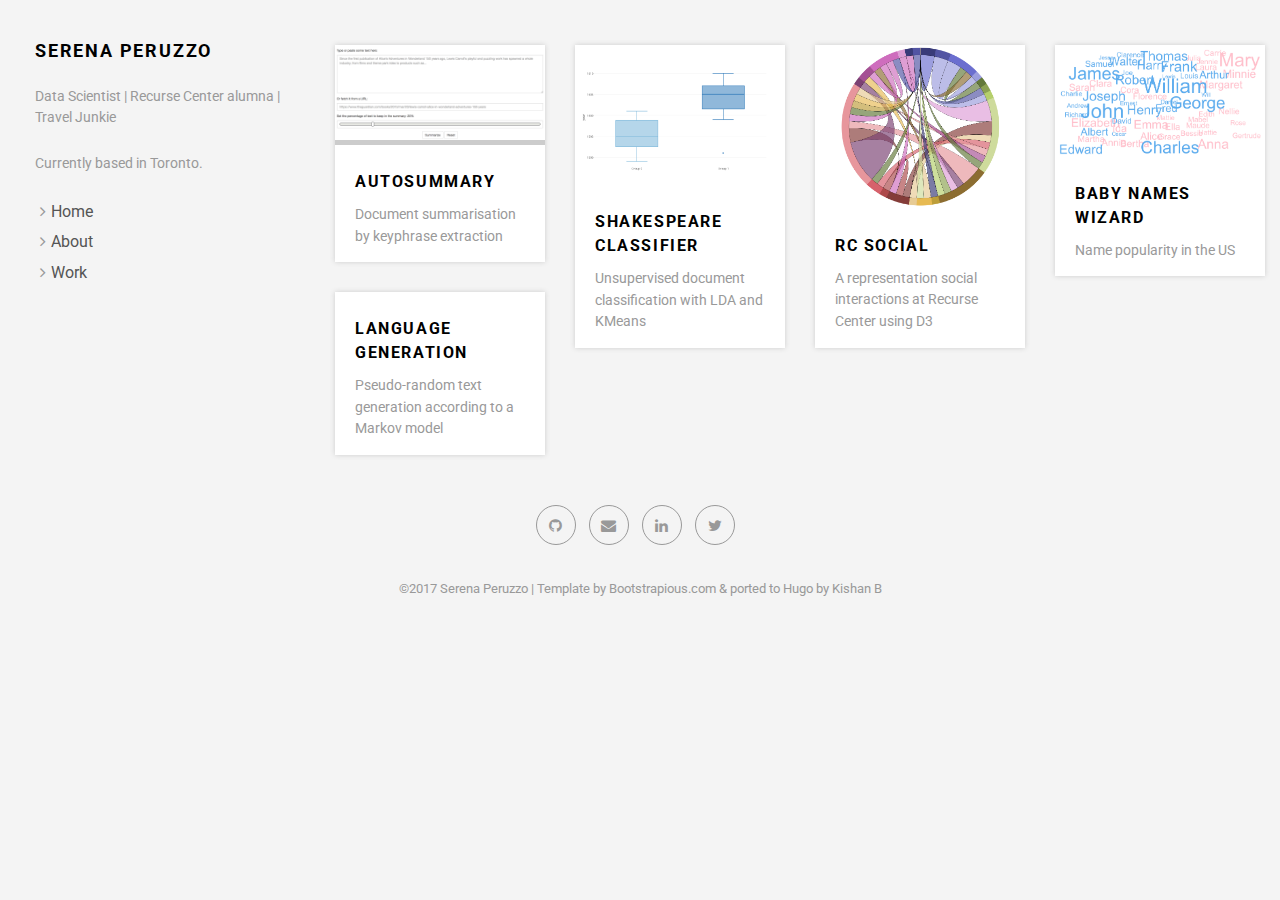
<file: index.html>
<!DOCTYPE html>
<html lang="en-us">
<head>
	<meta name="generator" content="Hugo 0.54.0" /><meta charset="utf-8">
<meta http-equiv="X-UA-Compatible" content="IE=edge">
<title>Serena Peruzzo</title>
<meta name="description" content="---">
<meta name="viewport" content="width=device-width, initial-scale=1">
<meta name="robots" content="all,follow">
<meta name="googlebot" content="index,follow,snippet,archive">
<link rel="stylesheet" href="https://sereprz.github.io/personal-website/css/bootstrap.min.css">
<link rel="stylesheet" href="//fonts.googleapis.com/css?family=Roboto:400,300,700,400italic">
<link rel="stylesheet" href="https://sereprz.github.io/personal-website/css/font-awesome.min.css">
<link rel="stylesheet" href="https://sereprz.github.io/personal-website/css/owl.carousel.css">
<link rel="stylesheet" href="https://sereprz.github.io/personal-website/css/owl.theme.css">


  <link href="https://sereprz.github.io/personal-website/css/style.blue.css" rel="stylesheet" id="theme-stylesheet">


<link href="https://sereprz.github.io/personal-website/css/custom.css" rel="stylesheet">
<link rel="shortcut icon" href="https://sereprz.github.io/personal-website/static/img/favicon.png">

  <link href="https://sereprz.github.io/personal-website/index.xml" rel="alternate" type="application/rss+xml" title="Serena Peruzzo" />
  <link href="https://sereprz.github.io/personal-website/index.xml" rel="feed" type="application/rss+xml" title="Serena Peruzzo" />


</head>
<body>
  <div id="all">
      <div class="container-fluid">
          <div class="row row-offcanvas row-offcanvas-left">
              <div id="sidebar" class="col-xs-6 col-sm-4 col-md-3 sidebar-offcanvas">
  <div class="sidebar-content">
    <h1 class="sidebar-heading"><a href="/">Serena Peruzzo</a></h1>
    
      <p class="sidebar-p">Data Scientist | Recurse Center alumna | Travel Junkie</p>
    
      <p class="sidebar-p">Currently based in Toronto.</p>
    
    <ul class="sidebar-menu">
      
      
        <li><a href="https://sereprz.github.io/personal-website/">Home</a></li>
      
        <li><a href="https://sereprz.github.io/personal-website/about/">About</a></li>
      
        <li><a href="https://sereprz.github.io/personal-website/work/">Work</a></li>
      
    </ul>
  </div>
</div>

              
  <div class="col-xs-12 col-sm-8 col-md-9 content-column">
    <div class="small-navbar visible-xs">
  <button type="button" data-toggle="offcanvas" class="btn btn-ghost pull-left"> <i class="fa fa-align-left"> </i>Menu</button>
  <h1 class="small-navbar-heading"><a href="/">Serena Peruzzo</a></h1>
</div>

    <div class="grid">
        <div class="row">
          
              <div class="col-xs-12 col-sm-6 col-md-4 col-lg-3 masonry-item">
                  <div class="box-masonry">
                      
                        
                        <a href="https://sereprz.github.io/personal-website/portfolio/autosummary/" title="" class="box-masonry-image with-hover-overlay with-hover-icon">
                        
                            <img src="img/autosummary.png" alt="" class="img-responsive">
                        </a>
                      
                      
                      <div class="box-masonry-text">
                      
                          <h4><a href="https://sereprz.github.io/personal-website/portfolio/autosummary/">autosummary</a></h4>
                          <div class="box-masonry-desription">
                              <p>Document summarisation by keyphrase extraction</p>
                          </div>
                      </div>
                  </div>
              </div>
          
              <div class="col-xs-12 col-sm-6 col-md-4 col-lg-3 masonry-item">
                  <div class="box-masonry">
                      
                        
                        <a href="https://sereprz.github.io/personal-website/portfolio/shakespeare/" title="" class="box-masonry-image with-hover-overlay with-hover-icon">
                        
                            <img src="img/shakespeare.png" alt="" class="img-responsive">
                        </a>
                      
                      
                      <div class="box-masonry-text">
                      
                          <h4><a href="https://sereprz.github.io/personal-website/portfolio/shakespeare/">Shakespeare classifier</a></h4>
                          <div class="box-masonry-desription">
                              <p>Unsupervised document classification with LDA and KMeans</p>
                          </div>
                      </div>
                  </div>
              </div>
          
              <div class="col-xs-12 col-sm-6 col-md-4 col-lg-3 masonry-item">
                  <div class="box-masonry">
                      
                        
                        <a href="https://sereprz.github.io/personal-website/portfolio/rcsocial/" title="" class="box-masonry-image with-hover-overlay with-hover-icon">
                        
                            <img src="img/rcsocial.png" alt="" class="img-responsive">
                        </a>
                      
                      
                      <div class="box-masonry-text">
                      
                          <h4><a href="https://sereprz.github.io/personal-website/portfolio/rcsocial/">RC social</a></h4>
                          <div class="box-masonry-desription">
                              <p>A representation social interactions at Recurse Center using D3</p>
                          </div>
                      </div>
                  </div>
              </div>
          
              <div class="col-xs-12 col-sm-6 col-md-4 col-lg-3 masonry-item">
                  <div class="box-masonry">
                      
                        
                        <a href="https://sereprz.github.io/personal-website/portfolio/babynames/" title="" class="box-masonry-image with-hover-overlay with-hover-icon">
                        
                            <img src="img/babynames.png" alt="" class="img-responsive">
                        </a>
                      
                      
                      <div class="box-masonry-text">
                      
                          <h4><a href="https://sereprz.github.io/personal-website/portfolio/babynames/">Baby names wizard</a></h4>
                          <div class="box-masonry-desription">
                              <p>Name popularity in the US</p>
                          </div>
                      </div>
                  </div>
              </div>
          
              <div class="col-xs-12 col-sm-6 col-md-4 col-lg-3 masonry-item">
                  <div class="box-masonry">
                      
                      
                      <div class="box-masonry-text">
                      
                          <h4><a href="https://sereprz.github.io/personal-website/portfolio/markovchain/">Language generation</a></h4>
                          <div class="box-masonry-desription">
                              <p>Pseudo-random text generation according to a Markov model</p>
                          </div>
                      </div>
                  </div>
              </div>
          
        </div>
    </div>
</div>


          </div>
      </div>
  </div>
  <script src="https://sereprz.github.io/personal-website/js/jquery.min.js"></script>
<script src="https://sereprz.github.io/personal-website/js/bootstrap.min.js"></script>
<script src="https://sereprz.github.io/personal-website/js/jquery.cookie.js"> </script>
<script src="https://sereprz.github.io/personal-website/js/ekko-lightbox.js"></script>
<script src="https://sereprz.github.io/personal-website/js/jquery.scrollTo.min.js"></script>
<script src="https://sereprz.github.io/personal-website/js/masonry.pkgd.min.js"></script>
<script src="https://sereprz.github.io/personal-website/js/imagesloaded.pkgd.min.js"></script>
<script src="https://sereprz.github.io/personal-website/js/owl.carousel.min.js"></script>
<script src="https://sereprz.github.io/personal-website/js/front.js"></script>

  <div class="copyright text-center">
    <p class="social">
  
  <a href="https://github.com/sereprz" data-animate-hover="pulse">
    <i class="fa fa-github"></i>
  </a>
  
  
  <a href="mailto:serena.peruzzo@gmail.com" data-animate-hover="pulse" class="email">
    <i class="fa fa-envelope"></i>
  </a>
  
  
  <a href="https://www.linkedin.com/in/speruzzo/" data-animate-hover="pulse">
    <i class="fa fa-linkedin"></i>
  </a>
  
  
  <a href="https://twitter.com/sereprz" data-animate-hover="pulse" class="external twitter">
    <i class="fa fa-twitter"></i>
  </a>
  
</p>

    <p class="credit">
        
          &copy;2017 Serena Peruzzo
        
        | Template by <a href="https://bootstrapious.com/free-templates" class="external">Bootstrapious.com</a>

&amp; ported to Hugo by <a href="https://github.com/kishaningithub">Kishan B</a>

    </p>
</div>
<script type="text/javascript" src="https://cdn.mathjax.org/mathjax/latest/MathJax.js?config=TeX-AMS-MML_HTMLorMML"></script>

</body>
</html>
</file>
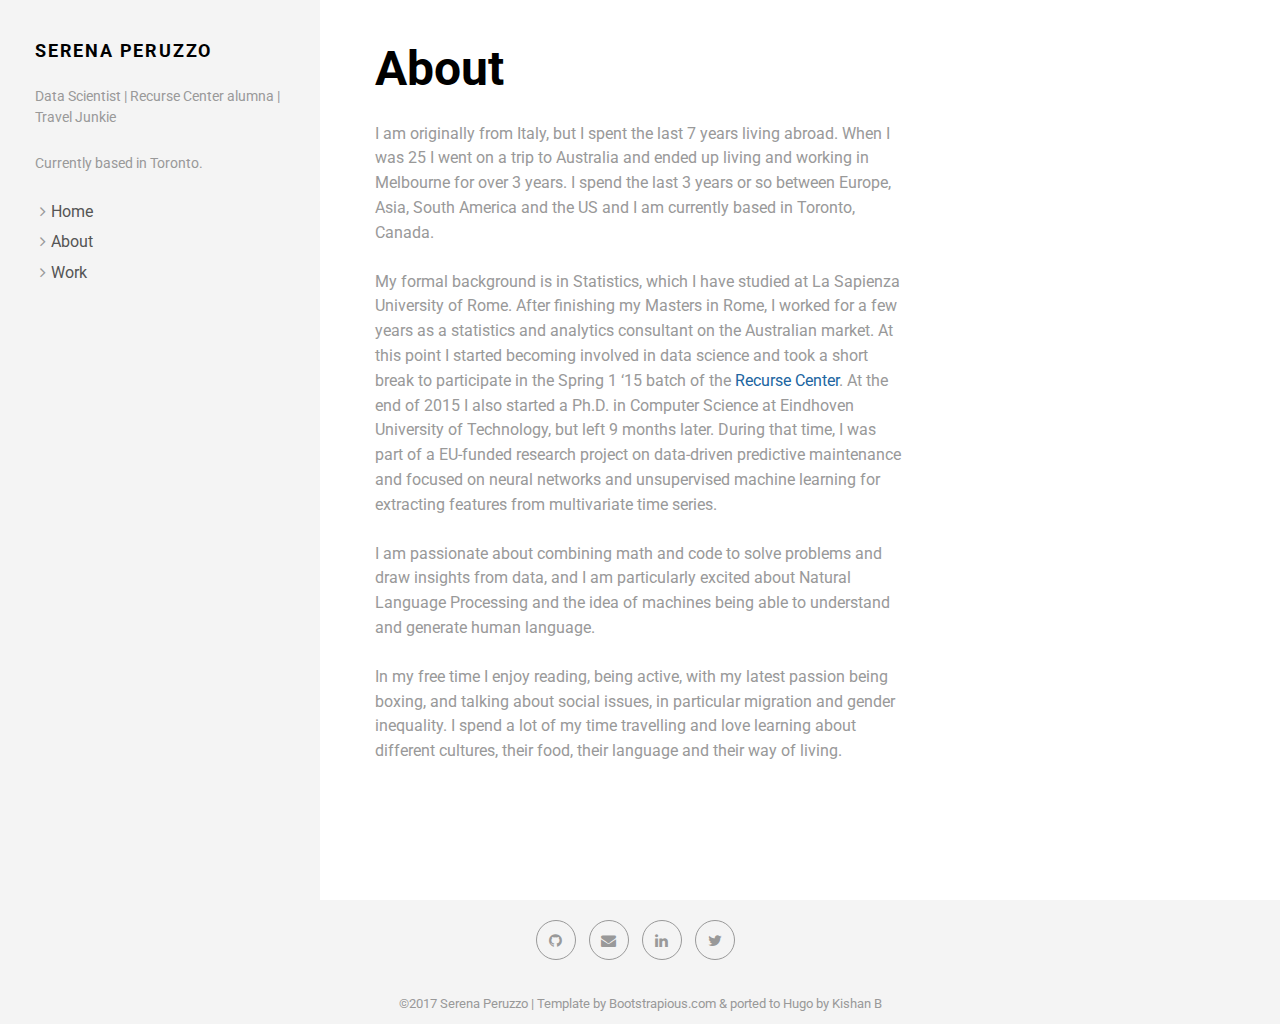
<file: about/index.html>
<!DOCTYPE html>
<html lang="en-us">
<head><meta charset="utf-8">
<meta http-equiv="X-UA-Compatible" content="IE=edge">
<title>About</title>
<meta name="description" content="---">
<meta name="viewport" content="width=device-width, initial-scale=1">
<meta name="robots" content="all,follow">
<meta name="googlebot" content="index,follow,snippet,archive">
<link rel="stylesheet" href="https://sereprz.github.io/personal-website/css/bootstrap.min.css">
<link rel="stylesheet" href="//fonts.googleapis.com/css?family=Roboto:400,300,700,400italic">
<link rel="stylesheet" href="https://sereprz.github.io/personal-website/css/font-awesome.min.css">
<link rel="stylesheet" href="https://sereprz.github.io/personal-website/css/owl.carousel.css">
<link rel="stylesheet" href="https://sereprz.github.io/personal-website/css/owl.theme.css">


  <link href="https://sereprz.github.io/personal-website/css/style.blue.css" rel="stylesheet" id="theme-stylesheet">


<link href="https://sereprz.github.io/personal-website/css/custom.css" rel="stylesheet">
<link rel="shortcut icon" href="https://sereprz.github.io/personal-website/static/img/favicon.png">

  <link href="https://sereprz.github.io/personal-website/about/index.xml" rel="alternate" type="application/rss+xml" title="Serena Peruzzo" />
  <link href="https://sereprz.github.io/personal-website/about/index.xml" rel="feed" type="application/rss+xml" title="Serena Peruzzo" />


</head>
<body>
  <div id="all">
      <div class="container-fluid">
          <div class="row row-offcanvas row-offcanvas-left">
              <div id="sidebar" class="col-xs-6 col-sm-4 col-md-3 sidebar-offcanvas">
  <div class="sidebar-content">
    <h1 class="sidebar-heading"><a href="/">Serena Peruzzo</a></h1>
    
      <p class="sidebar-p">Data Scientist | Recurse Center alumna | Travel Junkie</p>
    
      <p class="sidebar-p">Currently based in Toronto.</p>
    
    <ul class="sidebar-menu">
      
      
        <li><a href="https://sereprz.github.io/personal-website/">Home</a></li>
      
        <li><a href="https://sereprz.github.io/personal-website/about/">About</a></li>
      
        <li><a href="https://sereprz.github.io/personal-website/work/">Work</a></li>
      
    </ul>
  </div>
</div>

              
<div class="col-xs-12 col-sm-8 col-md-9 content-column white-background">
  <div class="small-navbar visible-xs">
  <button type="button" data-toggle="offcanvas" class="btn btn-ghost pull-left"> <i class="fa fa-align-left"> </i>Menu</button>
  <h1 class="small-navbar-heading"><a href="/">Serena Peruzzo</a></h1>
</div>

  <div class="row">
    <div class="col-lg-8">
      <div class="content-column-content">
         <h1>About</h1>
         <p>I am originally from Italy, but I spent the last 7 years living abroad. When I was 25 I went on a trip to Australia and ended up living and working in Melbourne for over 3 years. I spend the last 3 years or so between Europe, Asia, South America and the US and I am currently based in Toronto, Canada.</p>

<p>My formal background is in Statistics, which I have studied at La Sapienza University of Rome. After finishing my Masters in Rome, I worked for a few years as a statistics and analytics consultant on the Australian market. At this point I started becoming involved in data science and took a short break to participate in the Spring 1 &lsquo;15 batch of the <a href="https://www.recurse.com/">Recurse Center</a>. At the end of 2015 I also started a Ph.D. in Computer Science at Eindhoven University of Technology, but left 9 months later. During that time, I was part of a EU-funded research project on data-driven predictive maintenance and focused on neural networks and unsupervised machine learning for extracting features from multivariate time series.</p>

<p>I am passionate about combining math and code to solve problems and draw insights from data, and I am particularly excited about Natural Language Processing and the idea of machines being able to understand and generate human language.</p>

<p>In my free time I enjoy reading, being active, with my latest passion being boxing, and talking about social issues, in particular migration and gender inequality. I spend a lot of my time travelling and love learning about different cultures, their food, their language and their way of living.</p>

      </div>
    </div>
  </div>
</div>

          </div>
      </div>
  </div>
  <script src="https://sereprz.github.io/personal-website/js/jquery.min.js"></script>
<script src="https://sereprz.github.io/personal-website/js/bootstrap.min.js"></script>
<script src="https://sereprz.github.io/personal-website/js/jquery.cookie.js"> </script>
<script src="https://sereprz.github.io/personal-website/js/ekko-lightbox.js"></script>
<script src="https://sereprz.github.io/personal-website/js/jquery.scrollTo.min.js"></script>
<script src="https://sereprz.github.io/personal-website/js/masonry.pkgd.min.js"></script>
<script src="https://sereprz.github.io/personal-website/js/imagesloaded.pkgd.min.js"></script>
<script src="https://sereprz.github.io/personal-website/js/owl.carousel.min.js"></script>
<script src="https://sereprz.github.io/personal-website/js/front.js"></script>

  <div class="copyright text-center">
    <p class="social">
  
  <a href="https://github.com/sereprz" data-animate-hover="pulse">
    <i class="fa fa-github"></i>
  </a>
  
  
  <a href="mailto:serena.peruzzo@gmail.com" data-animate-hover="pulse" class="email">
    <i class="fa fa-envelope"></i>
  </a>
  
  
  <a href="https://www.linkedin.com/in/speruzzo/" data-animate-hover="pulse">
    <i class="fa fa-linkedin"></i>
  </a>
  
  
  <a href="https://twitter.com/sereprz" data-animate-hover="pulse" class="external twitter">
    <i class="fa fa-twitter"></i>
  </a>
  
</p>

    <p class="credit">
        
          &copy;2017 Serena Peruzzo
        
        | Template by <a href="https://bootstrapious.com/free-templates" class="external">Bootstrapious.com</a>

&amp; ported to Hugo by <a href="https://github.com/kishaningithub">Kishan B</a>

    </p>
</div>
<script type="text/javascript" src="https://cdn.mathjax.org/mathjax/latest/MathJax.js?config=TeX-AMS-MML_HTMLorMML"></script>

</body>
</html>
</file>
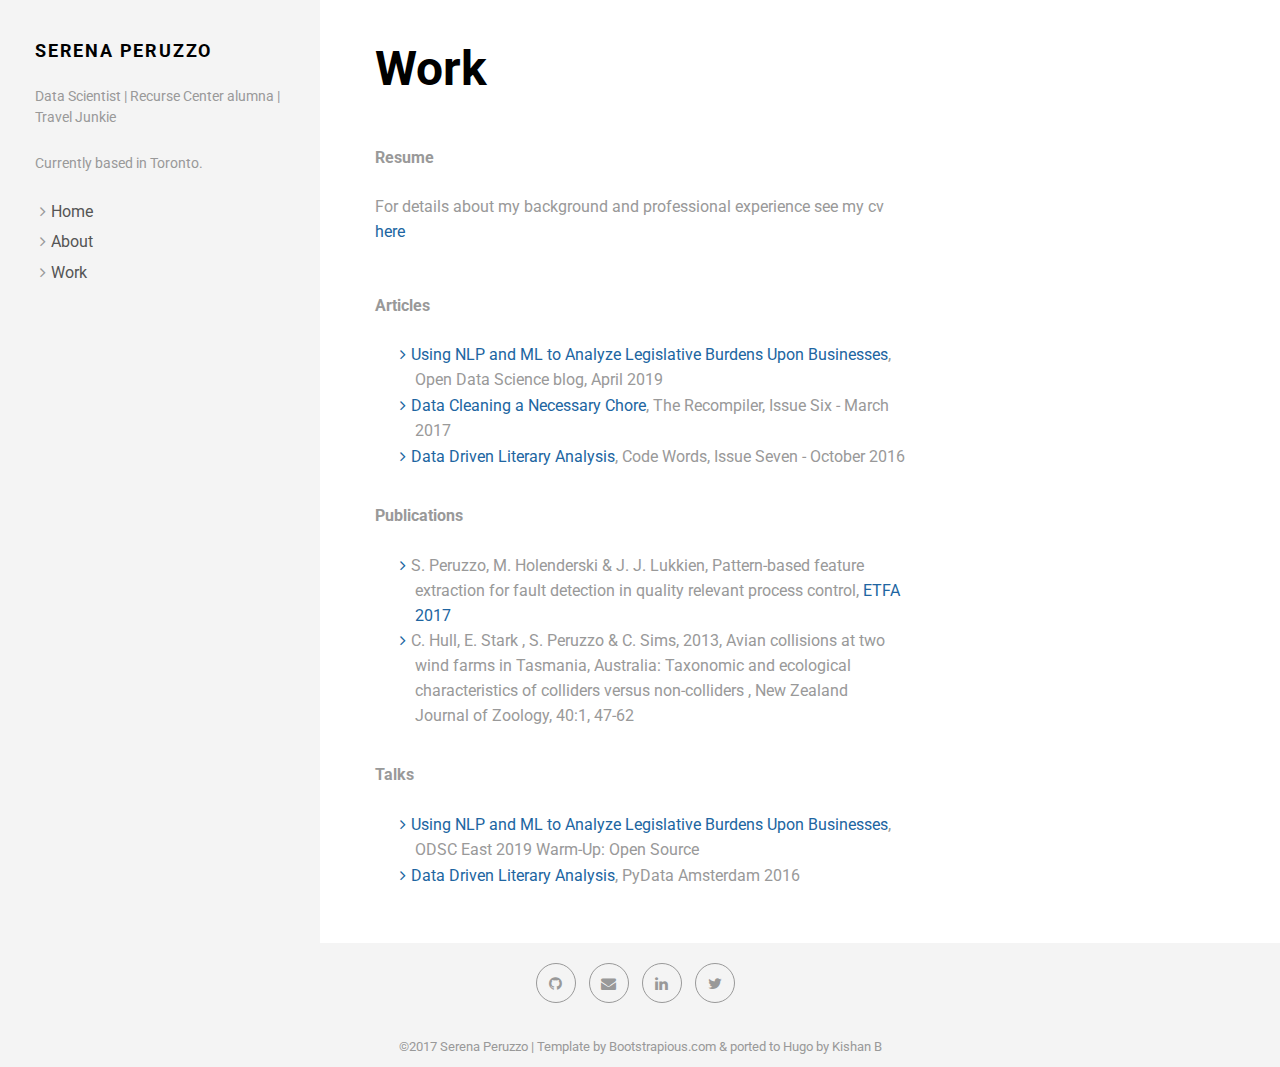
<file: work/index.html>
<!DOCTYPE html>
<html lang="en-us">
<head><meta charset="utf-8">
<meta http-equiv="X-UA-Compatible" content="IE=edge">
<title>Work</title>
<meta name="description" content="---">
<meta name="viewport" content="width=device-width, initial-scale=1">
<meta name="robots" content="all,follow">
<meta name="googlebot" content="index,follow,snippet,archive">
<link rel="stylesheet" href="https://sereprz.github.io/personal-website/css/bootstrap.min.css">
<link rel="stylesheet" href="//fonts.googleapis.com/css?family=Roboto:400,300,700,400italic">
<link rel="stylesheet" href="https://sereprz.github.io/personal-website/css/font-awesome.min.css">
<link rel="stylesheet" href="https://sereprz.github.io/personal-website/css/owl.carousel.css">
<link rel="stylesheet" href="https://sereprz.github.io/personal-website/css/owl.theme.css">


  <link href="https://sereprz.github.io/personal-website/css/style.blue.css" rel="stylesheet" id="theme-stylesheet">


<link href="https://sereprz.github.io/personal-website/css/custom.css" rel="stylesheet">
<link rel="shortcut icon" href="https://sereprz.github.io/personal-website/static/img/favicon.png">


</head>
<body>
  <div id="all">
      <div class="container-fluid">
          <div class="row row-offcanvas row-offcanvas-left">
              <div id="sidebar" class="col-xs-6 col-sm-4 col-md-3 sidebar-offcanvas">
  <div class="sidebar-content">
    <h1 class="sidebar-heading"><a href="/">Serena Peruzzo</a></h1>
    
      <p class="sidebar-p">Data Scientist | Recurse Center alumna | Travel Junkie</p>
    
      <p class="sidebar-p">Currently based in Toronto.</p>
    
    <ul class="sidebar-menu">
      
      
        <li><a href="https://sereprz.github.io/personal-website/">Home</a></li>
      
        <li><a href="https://sereprz.github.io/personal-website/about/">About</a></li>
      
        <li><a href="https://sereprz.github.io/personal-website/work/">Work</a></li>
      
    </ul>
  </div>
</div>

              
<div class="col-xs-12 col-sm-8 col-md-9 content-column white-background">
  <div class="small-navbar visible-xs">
  <button type="button" data-toggle="offcanvas" class="btn btn-ghost pull-left"> <i class="fa fa-align-left"> </i>Menu</button>
  <h1 class="small-navbar-heading"><a href="/">Serena Peruzzo</a></h1>
</div>

  <div class="row">
    <div class="col-lg-8">
      <div class="content-column-content">
         <h1>Work</h1>
         <p><br>
<strong>Resume</strong></p>

<p>For details about my background and professional experience see my cv <a href="/assets/resume.pdf">here</a></p>

<p><br>
<strong>Articles</strong></p>

<ul>
<li><a href="https://opendatascience.com/using-nlp-and-ml-to-analyze-legislative-burdens-upon-businesses/">Using NLP and ML to Analyze Legislative Burdens Upon Businesses</a>, Open Data Science blog, April 2019</li>
<li><a href="https://recompilermag.com/issues/issue-6/data-cleaning-a-necessary-chore/">Data Cleaning a Necessary Chore</a>,  The Recompiler, Issue Six - March 2017</li>
<li><a href="https://codewords.recurse.com/issues/seven/data-driven-literary-analysis">Data Driven Literary Analysis</a>, Code Words, Issue Seven - October 2016</li>
</ul>

<p><br>
<strong>Publications</strong></p>

<ul>
<li>S. Peruzzo, M. Holenderski &amp; J. J. Lukkien, Pattern-based feature extraction for fault detection in quality relevant process control, <a href="/assets/ETFA2017.pdf">ETFA 2017</a></li>
<li>C. Hull, E. Stark , S. Peruzzo &amp; C. Sims, 2013, Avian collisions at two wind farms in Tasmania, Australia: Taxonomic and ecological characteristics of colliders versus non-colliders , New Zealand Journal of Zoology, 40:1, 47-62</li>
</ul>

<p><br>
<strong>Talks</strong></p>

<ul>
<li><a href="https://learnai.odsc.com/courses/odsc-east-2019-warm-up-open-source">Using NLP and ML to Analyze Legislative Burdens Upon Businesses</a>, ODSC East 2019 Warm-Up: Open Source</li>
<li><a href="https://www.youtube.com/watch?v=bmzck327cro">Data Driven Literary Analysis</a>, PyData Amsterdam 2016
<br><br></li>
</ul>

         
      </div>
    </div>
  </div>
</div>

          </div>
      </div>
  </div>
  <script src="https://sereprz.github.io/personal-website/js/jquery.min.js"></script>
<script src="https://sereprz.github.io/personal-website/js/bootstrap.min.js"></script>
<script src="https://sereprz.github.io/personal-website/js/jquery.cookie.js"> </script>
<script src="https://sereprz.github.io/personal-website/js/ekko-lightbox.js"></script>
<script src="https://sereprz.github.io/personal-website/js/jquery.scrollTo.min.js"></script>
<script src="https://sereprz.github.io/personal-website/js/masonry.pkgd.min.js"></script>
<script src="https://sereprz.github.io/personal-website/js/imagesloaded.pkgd.min.js"></script>
<script src="https://sereprz.github.io/personal-website/js/owl.carousel.min.js"></script>
<script src="https://sereprz.github.io/personal-website/js/front.js"></script>

  <div class="copyright text-center">
    <p class="social">
  
  <a href="https://github.com/sereprz" data-animate-hover="pulse">
    <i class="fa fa-github"></i>
  </a>
  
  
  <a href="mailto:serena.peruzzo@gmail.com" data-animate-hover="pulse" class="email">
    <i class="fa fa-envelope"></i>
  </a>
  
  
  <a href="https://www.linkedin.com/in/speruzzo/" data-animate-hover="pulse">
    <i class="fa fa-linkedin"></i>
  </a>
  
  
  <a href="https://twitter.com/sereprz" data-animate-hover="pulse" class="external twitter">
    <i class="fa fa-twitter"></i>
  </a>
  
</p>

    <p class="credit">
        
          &copy;2017 Serena Peruzzo
        
        | Template by <a href="https://bootstrapious.com/free-templates" class="external">Bootstrapious.com</a>

&amp; ported to Hugo by <a href="https://github.com/kishaningithub">Kishan B</a>

    </p>
</div>
<script type="text/javascript" src="https://cdn.mathjax.org/mathjax/latest/MathJax.js?config=TeX-AMS-MML_HTMLorMML"></script>

</body>
</html>
</file>
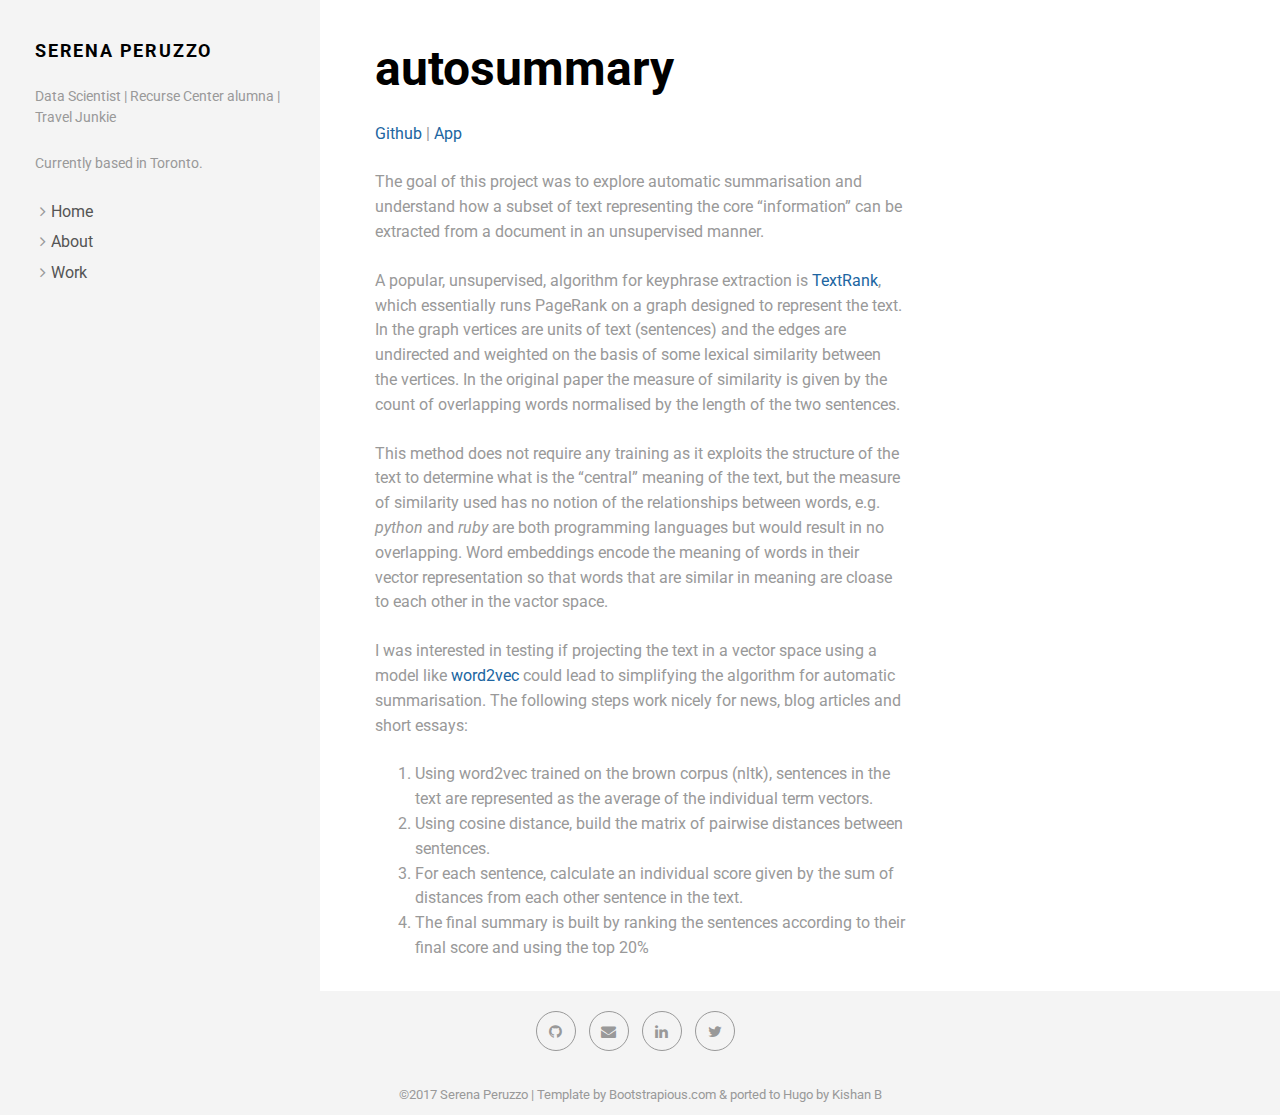
<file: portfolio/autosummary/index.html>
<!DOCTYPE html>
<html lang="en-us">
<head><meta charset="utf-8">
<meta http-equiv="X-UA-Compatible" content="IE=edge">
<title>autosummary</title>
<meta name="description" content="---">
<meta name="viewport" content="width=device-width, initial-scale=1">
<meta name="robots" content="all,follow">
<meta name="googlebot" content="index,follow,snippet,archive">
<link rel="stylesheet" href="https://sereprz.github.io/personal-website/css/bootstrap.min.css">
<link rel="stylesheet" href="//fonts.googleapis.com/css?family=Roboto:400,300,700,400italic">
<link rel="stylesheet" href="https://sereprz.github.io/personal-website/css/font-awesome.min.css">
<link rel="stylesheet" href="https://sereprz.github.io/personal-website/css/owl.carousel.css">
<link rel="stylesheet" href="https://sereprz.github.io/personal-website/css/owl.theme.css">


  <link href="https://sereprz.github.io/personal-website/css/style.blue.css" rel="stylesheet" id="theme-stylesheet">


<link href="https://sereprz.github.io/personal-website/css/custom.css" rel="stylesheet">
<link rel="shortcut icon" href="https://sereprz.github.io/personal-website/static/img/favicon.png">


</head>
<body>
  <div id="all">
      <div class="container-fluid">
          <div class="row row-offcanvas row-offcanvas-left">
              <div id="sidebar" class="col-xs-6 col-sm-4 col-md-3 sidebar-offcanvas">
  <div class="sidebar-content">
    <h1 class="sidebar-heading"><a href="/">Serena Peruzzo</a></h1>
    
      <p class="sidebar-p">Data Scientist | Recurse Center alumna | Travel Junkie</p>
    
      <p class="sidebar-p">Currently based in Toronto.</p>
    
    <ul class="sidebar-menu">
      
      
        <li><a href="https://sereprz.github.io/personal-website/">Home</a></li>
      
        <li><a href="https://sereprz.github.io/personal-website/about/">About</a></li>
      
        <li><a href="https://sereprz.github.io/personal-website/work/">Work</a></li>
      
    </ul>
  </div>
</div>

              
<div class="col-xs-12 col-sm-8 col-md-9 content-column white-background">
  <div class="small-navbar visible-xs">
  <button type="button" data-toggle="offcanvas" class="btn btn-ghost pull-left"> <i class="fa fa-align-left"> </i>Menu</button>
  <h1 class="small-navbar-heading"><a href="/">Serena Peruzzo</a></h1>
</div>

  <div class="row">
    <div class="col-lg-8">
      <div class="content-column-content">
         <h1>autosummary</h1>
         <p><a href="https://github.com/sereprz/autosummary">Github</a> | <a href="http://autosummary.serenaperuzzo.com/">App</a></p>

<p>The goal of this project was to explore automatic summarisation and understand how a subset of text representing the core &ldquo;information&rdquo; can be extracted from a document in an unsupervised manner.</p>

<p>A popular, unsupervised, algorithm for keyphrase extraction is <a href="href=" title="https://web.eecs.umich.edu/~mihalcea/papers/mihalcea.emnlp04.pdf">TextRank</a>, which essentially runs PageRank on a graph designed to represent the text. In the graph vertices are units of text (sentences) and the edges are undirected and weighted on the basis of some lexical similarity between the vertices. In the original paper the measure of similarity is given by the count of overlapping words normalised by the length of the two sentences.</p>

<p>This method does not require any training as it exploits the structure of the text to determine what is the &ldquo;central&rdquo; meaning of the text, but the measure of similarity used has no notion of the relationships between words, e.g. <em>python</em> and <em>ruby</em> are both programming languages but would result in no overlapping. Word embeddings encode the meaning of words in their vector representation so that words that are similar in meaning are cloase to each other in the vactor space.</p>

<p>I was interested in testing if projecting the text in a vector space using a model like <a href="https://en.wikipedia.org/wiki/Word2vec">word2vec</a> could lead to simplifying the algorithm for automatic summarisation. The following steps work nicely for news, blog articles and short essays:</p>

<ol>
<li>Using word2vec trained on the brown corpus (nltk), sentences in the text are represented as the average of the individual term vectors.</li>
<li>Using cosine distance, build the matrix of pairwise distances between sentences.</li>
<li>For each sentence, calculate an individual score given by the sum of distances from each other sentence in the text.</li>
<li>The final summary is built by ranking the sentences according to their final score and using the top 20%</li>
</ol>

         
      </div>
    </div>
  </div>
</div>

          </div>
      </div>
  </div>
  <script src="https://sereprz.github.io/personal-website/js/jquery.min.js"></script>
<script src="https://sereprz.github.io/personal-website/js/bootstrap.min.js"></script>
<script src="https://sereprz.github.io/personal-website/js/jquery.cookie.js"> </script>
<script src="https://sereprz.github.io/personal-website/js/ekko-lightbox.js"></script>
<script src="https://sereprz.github.io/personal-website/js/jquery.scrollTo.min.js"></script>
<script src="https://sereprz.github.io/personal-website/js/masonry.pkgd.min.js"></script>
<script src="https://sereprz.github.io/personal-website/js/imagesloaded.pkgd.min.js"></script>
<script src="https://sereprz.github.io/personal-website/js/owl.carousel.min.js"></script>
<script src="https://sereprz.github.io/personal-website/js/front.js"></script>

  <div class="copyright text-center">
    <p class="social">
  
  <a href="https://github.com/sereprz" data-animate-hover="pulse">
    <i class="fa fa-github"></i>
  </a>
  
  
  <a href="mailto:serena.peruzzo@gmail.com" data-animate-hover="pulse" class="email">
    <i class="fa fa-envelope"></i>
  </a>
  
  
  <a href="https://www.linkedin.com/in/speruzzo/" data-animate-hover="pulse">
    <i class="fa fa-linkedin"></i>
  </a>
  
  
  <a href="https://twitter.com/sereprz" data-animate-hover="pulse" class="external twitter">
    <i class="fa fa-twitter"></i>
  </a>
  
</p>

    <p class="credit">
        
          &copy;2017 Serena Peruzzo
        
        | Template by <a href="https://bootstrapious.com/free-templates" class="external">Bootstrapious.com</a>

&amp; ported to Hugo by <a href="https://github.com/kishaningithub">Kishan B</a>

    </p>
</div>
<script type="text/javascript" src="https://cdn.mathjax.org/mathjax/latest/MathJax.js?config=TeX-AMS-MML_HTMLorMML"></script>

</body>
</html>
</file>
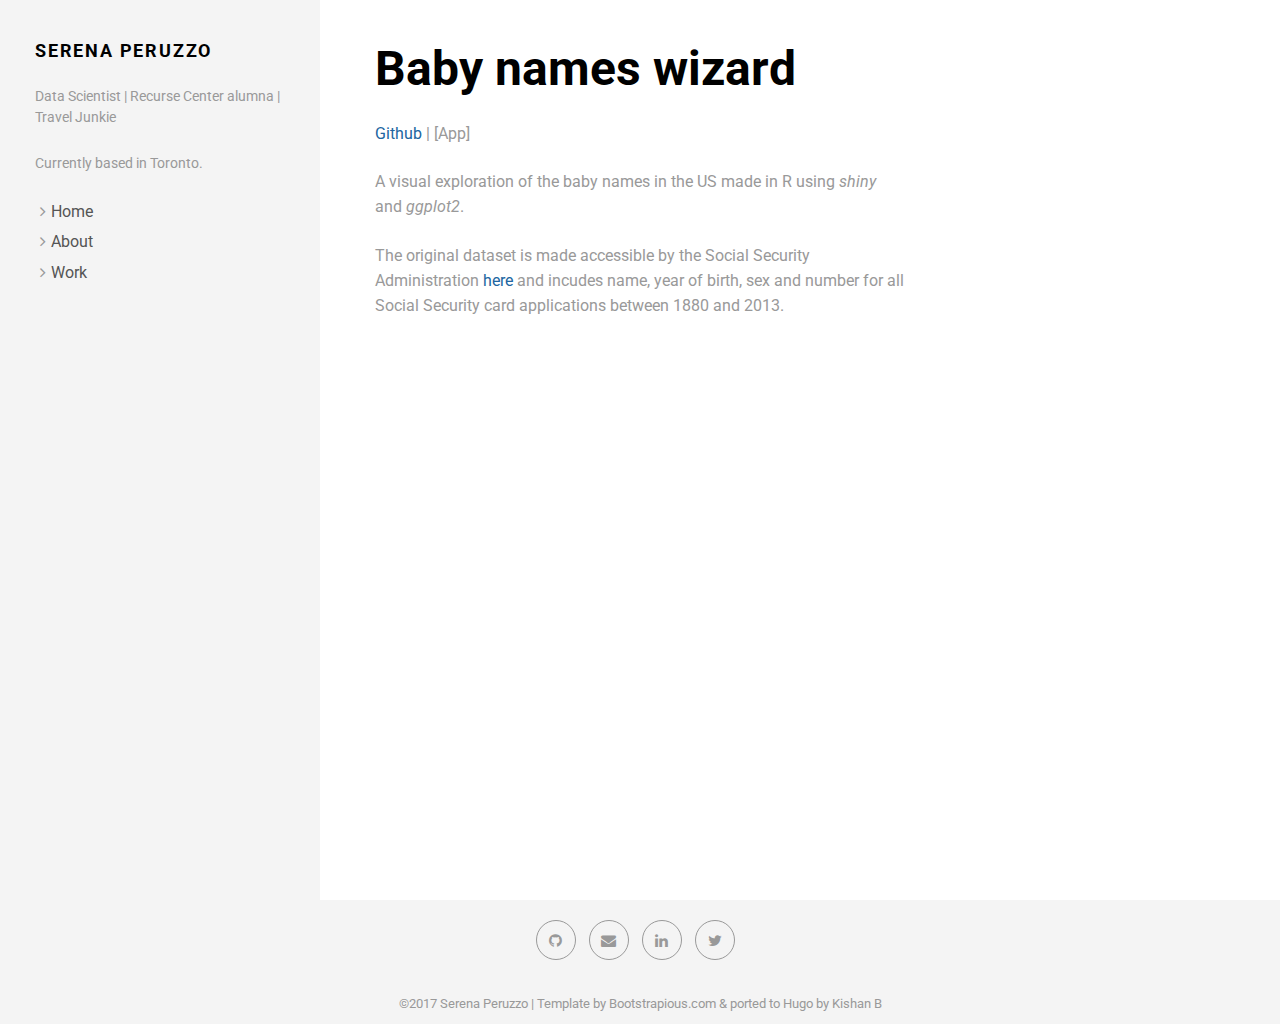
<file: portfolio/babynames/index.html>
<!DOCTYPE html>
<html lang="en-us">
<head><meta charset="utf-8">
<meta http-equiv="X-UA-Compatible" content="IE=edge">
<title>Baby names wizard</title>
<meta name="description" content="---">
<meta name="viewport" content="width=device-width, initial-scale=1">
<meta name="robots" content="all,follow">
<meta name="googlebot" content="index,follow,snippet,archive">
<link rel="stylesheet" href="https://sereprz.github.io/personal-website/css/bootstrap.min.css">
<link rel="stylesheet" href="//fonts.googleapis.com/css?family=Roboto:400,300,700,400italic">
<link rel="stylesheet" href="https://sereprz.github.io/personal-website/css/font-awesome.min.css">
<link rel="stylesheet" href="https://sereprz.github.io/personal-website/css/owl.carousel.css">
<link rel="stylesheet" href="https://sereprz.github.io/personal-website/css/owl.theme.css">


  <link href="https://sereprz.github.io/personal-website/css/style.blue.css" rel="stylesheet" id="theme-stylesheet">


<link href="https://sereprz.github.io/personal-website/css/custom.css" rel="stylesheet">
<link rel="shortcut icon" href="https://sereprz.github.io/personal-website/static/img/favicon.png">


</head>
<body>
  <div id="all">
      <div class="container-fluid">
          <div class="row row-offcanvas row-offcanvas-left">
              <div id="sidebar" class="col-xs-6 col-sm-4 col-md-3 sidebar-offcanvas">
  <div class="sidebar-content">
    <h1 class="sidebar-heading"><a href="/">Serena Peruzzo</a></h1>
    
      <p class="sidebar-p">Data Scientist | Recurse Center alumna | Travel Junkie</p>
    
      <p class="sidebar-p">Currently based in Toronto.</p>
    
    <ul class="sidebar-menu">
      
      
        <li><a href="https://sereprz.github.io/personal-website/">Home</a></li>
      
        <li><a href="https://sereprz.github.io/personal-website/about/">About</a></li>
      
        <li><a href="https://sereprz.github.io/personal-website/work/">Work</a></li>
      
    </ul>
  </div>
</div>

              
<div class="col-xs-12 col-sm-8 col-md-9 content-column white-background">
  <div class="small-navbar visible-xs">
  <button type="button" data-toggle="offcanvas" class="btn btn-ghost pull-left"> <i class="fa fa-align-left"> </i>Menu</button>
  <h1 class="small-navbar-heading"><a href="/">Serena Peruzzo</a></h1>
</div>

  <div class="row">
    <div class="col-lg-8">
      <div class="content-column-content">
         <h1>Baby names wizard</h1>
         <p><a href="https://github.com/sereprz/BabyNamesWizard">Github</a> | [App]</p>

<p>A visual exploration of the baby names in the US made in R using <em>shiny</em> and <em>ggplot2</em>.</p>

<p>The original dataset is made accessible by the Social Security Administration <a href="https://catalog.data.gov/dataset/baby-names-from-social-security-card-applications-national-level-data">here</a> and incudes name, year of birth, sex and number for all Social Security card applications between 1880 and 2013.</p>

         
      </div>
    </div>
  </div>
</div>

          </div>
      </div>
  </div>
  <script src="https://sereprz.github.io/personal-website/js/jquery.min.js"></script>
<script src="https://sereprz.github.io/personal-website/js/bootstrap.min.js"></script>
<script src="https://sereprz.github.io/personal-website/js/jquery.cookie.js"> </script>
<script src="https://sereprz.github.io/personal-website/js/ekko-lightbox.js"></script>
<script src="https://sereprz.github.io/personal-website/js/jquery.scrollTo.min.js"></script>
<script src="https://sereprz.github.io/personal-website/js/masonry.pkgd.min.js"></script>
<script src="https://sereprz.github.io/personal-website/js/imagesloaded.pkgd.min.js"></script>
<script src="https://sereprz.github.io/personal-website/js/owl.carousel.min.js"></script>
<script src="https://sereprz.github.io/personal-website/js/front.js"></script>

  <div class="copyright text-center">
    <p class="social">
  
  <a href="https://github.com/sereprz" data-animate-hover="pulse">
    <i class="fa fa-github"></i>
  </a>
  
  
  <a href="mailto:serena.peruzzo@gmail.com" data-animate-hover="pulse" class="email">
    <i class="fa fa-envelope"></i>
  </a>
  
  
  <a href="https://www.linkedin.com/in/speruzzo/" data-animate-hover="pulse">
    <i class="fa fa-linkedin"></i>
  </a>
  
  
  <a href="https://twitter.com/sereprz" data-animate-hover="pulse" class="external twitter">
    <i class="fa fa-twitter"></i>
  </a>
  
</p>

    <p class="credit">
        
          &copy;2017 Serena Peruzzo
        
        | Template by <a href="https://bootstrapious.com/free-templates" class="external">Bootstrapious.com</a>

&amp; ported to Hugo by <a href="https://github.com/kishaningithub">Kishan B</a>

    </p>
</div>
<script type="text/javascript" src="https://cdn.mathjax.org/mathjax/latest/MathJax.js?config=TeX-AMS-MML_HTMLorMML"></script>

</body>
</html>
</file>
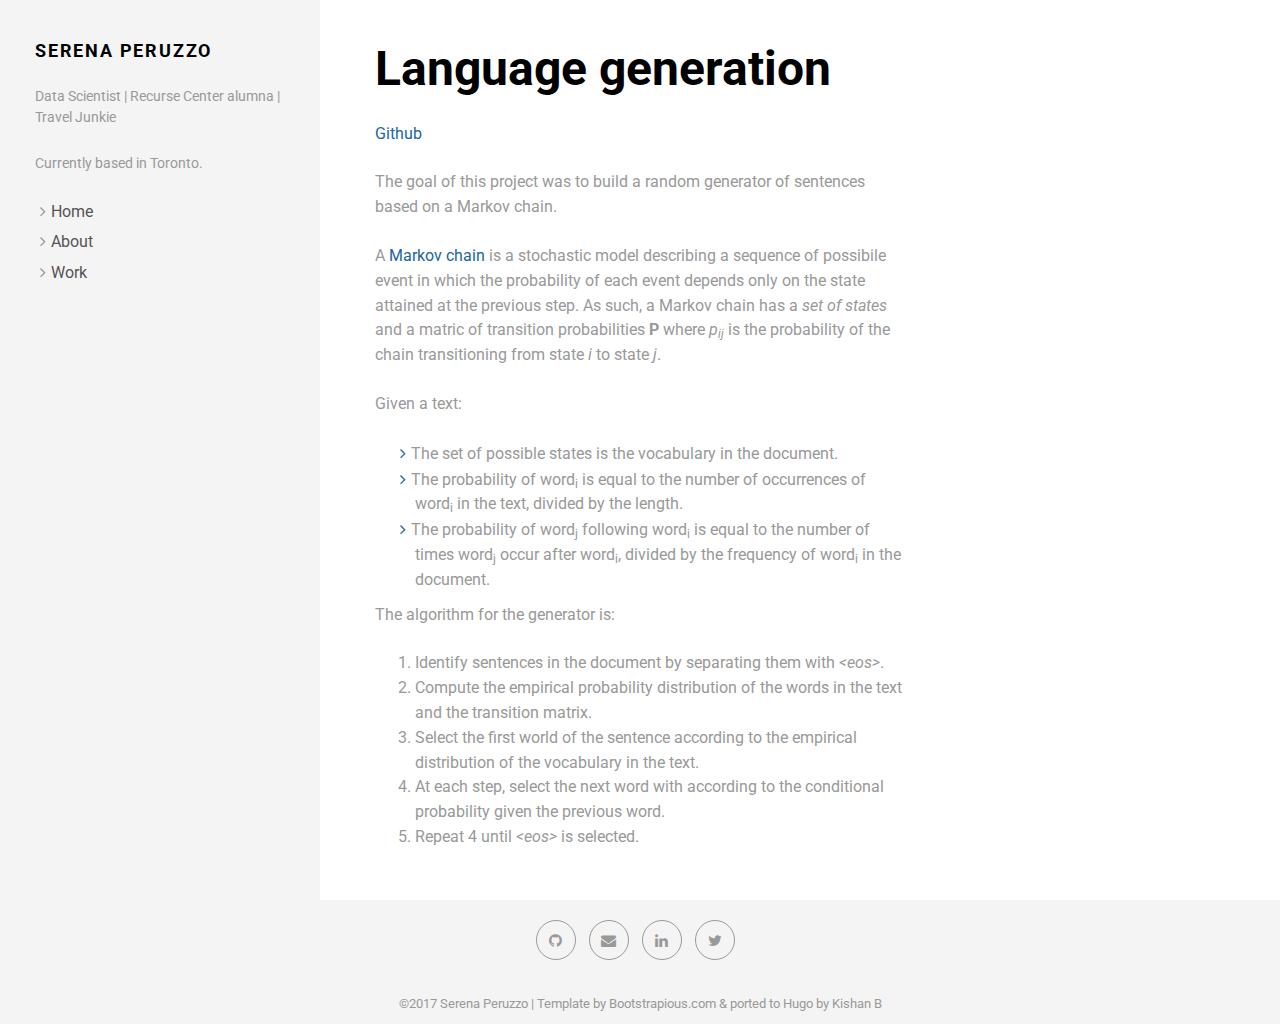
<file: portfolio/markovchain/index.html>
<!DOCTYPE html>
<html lang="en-us">
<head><meta charset="utf-8">
<meta http-equiv="X-UA-Compatible" content="IE=edge">
<title>Language generation</title>
<meta name="description" content="---">
<meta name="viewport" content="width=device-width, initial-scale=1">
<meta name="robots" content="all,follow">
<meta name="googlebot" content="index,follow,snippet,archive">
<link rel="stylesheet" href="https://sereprz.github.io/personal-website/css/bootstrap.min.css">
<link rel="stylesheet" href="//fonts.googleapis.com/css?family=Roboto:400,300,700,400italic">
<link rel="stylesheet" href="https://sereprz.github.io/personal-website/css/font-awesome.min.css">
<link rel="stylesheet" href="https://sereprz.github.io/personal-website/css/owl.carousel.css">
<link rel="stylesheet" href="https://sereprz.github.io/personal-website/css/owl.theme.css">


  <link href="https://sereprz.github.io/personal-website/css/style.blue.css" rel="stylesheet" id="theme-stylesheet">


<link href="https://sereprz.github.io/personal-website/css/custom.css" rel="stylesheet">
<link rel="shortcut icon" href="https://sereprz.github.io/personal-website/static/img/favicon.png">


</head>
<body>
  <div id="all">
      <div class="container-fluid">
          <div class="row row-offcanvas row-offcanvas-left">
              <div id="sidebar" class="col-xs-6 col-sm-4 col-md-3 sidebar-offcanvas">
  <div class="sidebar-content">
    <h1 class="sidebar-heading"><a href="/">Serena Peruzzo</a></h1>
    
      <p class="sidebar-p">Data Scientist | Recurse Center alumna | Travel Junkie</p>
    
      <p class="sidebar-p">Currently based in Toronto.</p>
    
    <ul class="sidebar-menu">
      
      
        <li><a href="https://sereprz.github.io/personal-website/">Home</a></li>
      
        <li><a href="https://sereprz.github.io/personal-website/about/">About</a></li>
      
        <li><a href="https://sereprz.github.io/personal-website/work/">Work</a></li>
      
    </ul>
  </div>
</div>

              
<div class="col-xs-12 col-sm-8 col-md-9 content-column white-background">
  <div class="small-navbar visible-xs">
  <button type="button" data-toggle="offcanvas" class="btn btn-ghost pull-left"> <i class="fa fa-align-left"> </i>Menu</button>
  <h1 class="small-navbar-heading"><a href="/">Serena Peruzzo</a></h1>
</div>

  <div class="row">
    <div class="col-lg-8">
      <div class="content-column-content">
         <h1>Language generation</h1>
         <p><a href="https://github.com/sereprz/markov-text">Github</a></p>

<!-- http://www.cs.princeton.edu/courses/archive/spr05/cos126/assignments/markov.html -->

<p>The goal of this project was to build a random generator of sentences based on a Markov chain.</p>

<p>A <a href="https://en.wikipedia.org/wiki/Markov_chain">Markov chain</a> is a stochastic model describing a sequence of possibile event in which the probability of each event depends only on the state attained at the previous step. As such, a Markov chain has a <em>set of states</em> and a matric of transition probabilities <strong>P</strong> where <em>p<sub>ij</sub></em> is the probability of the chain transitioning from state <em>i</em> to state <em>j</em>.</p>

<p>Given a text:</p>

<ul>
<li>The set of possible states is the vocabulary in the document.</li>
<li>The probability of word<sub>i</sub> is equal to the number of occurrences of word<sub>i</sub> in the text, divided by the length.</li>
<li>The probability of word<sub>j</sub> following word<sub>i</sub> is equal to the number of times word<sub>j</sub> occur after word<sub>i</sub>, divided by the frequency of word<sub>i</sub> in the document.</li>
</ul>

<p>The algorithm for the generator is:</p>

<ol>
<li>Identify sentences in the document by separating them with <em>&lt;eos&gt;</em>.</li>
<li>Compute the empirical probability distribution of the words in the text and the transition matrix.</li>
<li>Select the first world of the sentence according to the empirical distribution of the vocabulary in the text.</li>
<li>At each step, select the next word with according to the conditional probability given the previous word.</li>
<li>Repeat 4 until <em>&lt;eos&gt;</em> is selected.</li>
</ol>

         
      </div>
    </div>
  </div>
</div>

          </div>
      </div>
  </div>
  <script src="https://sereprz.github.io/personal-website/js/jquery.min.js"></script>
<script src="https://sereprz.github.io/personal-website/js/bootstrap.min.js"></script>
<script src="https://sereprz.github.io/personal-website/js/jquery.cookie.js"> </script>
<script src="https://sereprz.github.io/personal-website/js/ekko-lightbox.js"></script>
<script src="https://sereprz.github.io/personal-website/js/jquery.scrollTo.min.js"></script>
<script src="https://sereprz.github.io/personal-website/js/masonry.pkgd.min.js"></script>
<script src="https://sereprz.github.io/personal-website/js/imagesloaded.pkgd.min.js"></script>
<script src="https://sereprz.github.io/personal-website/js/owl.carousel.min.js"></script>
<script src="https://sereprz.github.io/personal-website/js/front.js"></script>

  <div class="copyright text-center">
    <p class="social">
  
  <a href="https://github.com/sereprz" data-animate-hover="pulse">
    <i class="fa fa-github"></i>
  </a>
  
  
  <a href="mailto:serena.peruzzo@gmail.com" data-animate-hover="pulse" class="email">
    <i class="fa fa-envelope"></i>
  </a>
  
  
  <a href="https://www.linkedin.com/in/speruzzo/" data-animate-hover="pulse">
    <i class="fa fa-linkedin"></i>
  </a>
  
  
  <a href="https://twitter.com/sereprz" data-animate-hover="pulse" class="external twitter">
    <i class="fa fa-twitter"></i>
  </a>
  
</p>

    <p class="credit">
        
          &copy;2017 Serena Peruzzo
        
        | Template by <a href="https://bootstrapious.com/free-templates" class="external">Bootstrapious.com</a>

&amp; ported to Hugo by <a href="https://github.com/kishaningithub">Kishan B</a>

    </p>
</div>
<script type="text/javascript" src="https://cdn.mathjax.org/mathjax/latest/MathJax.js?config=TeX-AMS-MML_HTMLorMML"></script>

</body>
</html>
</file>
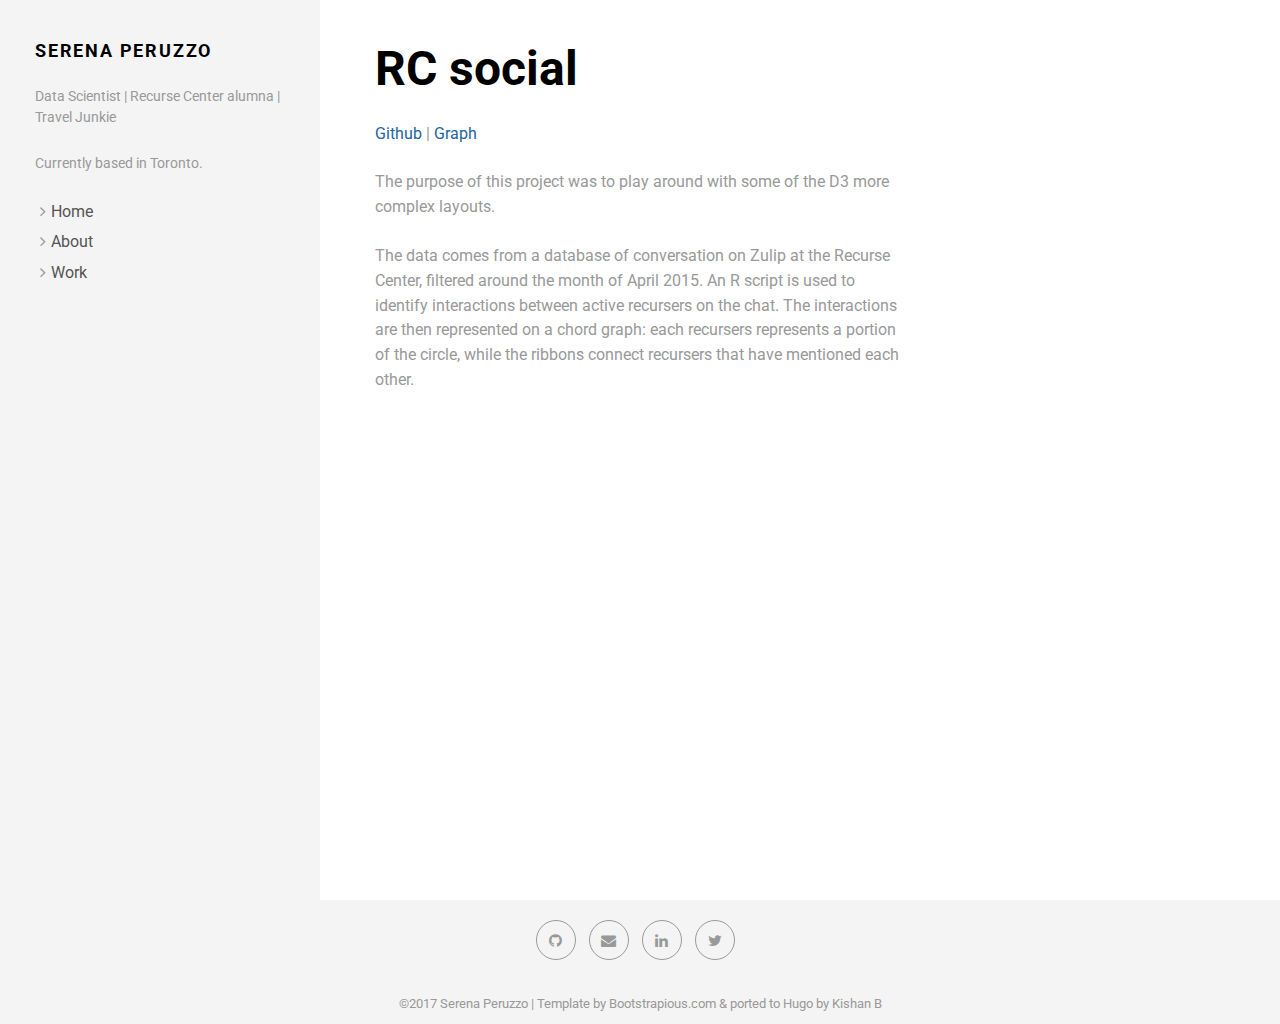
<file: portfolio/rcsocial/index.html>
<!DOCTYPE html>
<html lang="en-us">
<head><meta charset="utf-8">
<meta http-equiv="X-UA-Compatible" content="IE=edge">
<title>RC social</title>
<meta name="description" content="---">
<meta name="viewport" content="width=device-width, initial-scale=1">
<meta name="robots" content="all,follow">
<meta name="googlebot" content="index,follow,snippet,archive">
<link rel="stylesheet" href="https://sereprz.github.io/personal-website/css/bootstrap.min.css">
<link rel="stylesheet" href="//fonts.googleapis.com/css?family=Roboto:400,300,700,400italic">
<link rel="stylesheet" href="https://sereprz.github.io/personal-website/css/font-awesome.min.css">
<link rel="stylesheet" href="https://sereprz.github.io/personal-website/css/owl.carousel.css">
<link rel="stylesheet" href="https://sereprz.github.io/personal-website/css/owl.theme.css">


  <link href="https://sereprz.github.io/personal-website/css/style.blue.css" rel="stylesheet" id="theme-stylesheet">


<link href="https://sereprz.github.io/personal-website/css/custom.css" rel="stylesheet">
<link rel="shortcut icon" href="https://sereprz.github.io/personal-website/static/img/favicon.png">


</head>
<body>
  <div id="all">
      <div class="container-fluid">
          <div class="row row-offcanvas row-offcanvas-left">
              <div id="sidebar" class="col-xs-6 col-sm-4 col-md-3 sidebar-offcanvas">
  <div class="sidebar-content">
    <h1 class="sidebar-heading"><a href="/">Serena Peruzzo</a></h1>
    
      <p class="sidebar-p">Data Scientist | Recurse Center alumna | Travel Junkie</p>
    
      <p class="sidebar-p">Currently based in Toronto.</p>
    
    <ul class="sidebar-menu">
      
      
        <li><a href="https://sereprz.github.io/personal-website/">Home</a></li>
      
        <li><a href="https://sereprz.github.io/personal-website/about/">About</a></li>
      
        <li><a href="https://sereprz.github.io/personal-website/work/">Work</a></li>
      
    </ul>
  </div>
</div>

              
<div class="col-xs-12 col-sm-8 col-md-9 content-column white-background">
  <div class="small-navbar visible-xs">
  <button type="button" data-toggle="offcanvas" class="btn btn-ghost pull-left"> <i class="fa fa-align-left"> </i>Menu</button>
  <h1 class="small-navbar-heading"><a href="/">Serena Peruzzo</a></h1>
</div>

  <div class="row">
    <div class="col-lg-8">
      <div class="content-column-content">
         <h1>RC social</h1>
         <p><a href="https://github.com/sereprz/RCsocialInteractions">Github</a> | <a href="http://rcsocial.serenaperuzzo.com/">Graph</a></p>

<p>The purpose of this project was to play around with some of the D3 more complex layouts.</p>

<p>The data comes from a database of conversation on Zulip at the Recurse Center, filtered around the month of April 2015. An R script is used to identify interactions between active recursers on the chat. The interactions are then represented on a chord graph: each recursers represents a portion of the circle, while the ribbons connect recursers that have mentioned each other.</p>

         
      </div>
    </div>
  </div>
</div>

          </div>
      </div>
  </div>
  <script src="https://sereprz.github.io/personal-website/js/jquery.min.js"></script>
<script src="https://sereprz.github.io/personal-website/js/bootstrap.min.js"></script>
<script src="https://sereprz.github.io/personal-website/js/jquery.cookie.js"> </script>
<script src="https://sereprz.github.io/personal-website/js/ekko-lightbox.js"></script>
<script src="https://sereprz.github.io/personal-website/js/jquery.scrollTo.min.js"></script>
<script src="https://sereprz.github.io/personal-website/js/masonry.pkgd.min.js"></script>
<script src="https://sereprz.github.io/personal-website/js/imagesloaded.pkgd.min.js"></script>
<script src="https://sereprz.github.io/personal-website/js/owl.carousel.min.js"></script>
<script src="https://sereprz.github.io/personal-website/js/front.js"></script>

  <div class="copyright text-center">
    <p class="social">
  
  <a href="https://github.com/sereprz" data-animate-hover="pulse">
    <i class="fa fa-github"></i>
  </a>
  
  
  <a href="mailto:serena.peruzzo@gmail.com" data-animate-hover="pulse" class="email">
    <i class="fa fa-envelope"></i>
  </a>
  
  
  <a href="https://www.linkedin.com/in/speruzzo/" data-animate-hover="pulse">
    <i class="fa fa-linkedin"></i>
  </a>
  
  
  <a href="https://twitter.com/sereprz" data-animate-hover="pulse" class="external twitter">
    <i class="fa fa-twitter"></i>
  </a>
  
</p>

    <p class="credit">
        
          &copy;2017 Serena Peruzzo
        
        | Template by <a href="https://bootstrapious.com/free-templates" class="external">Bootstrapious.com</a>

&amp; ported to Hugo by <a href="https://github.com/kishaningithub">Kishan B</a>

    </p>
</div>
<script type="text/javascript" src="https://cdn.mathjax.org/mathjax/latest/MathJax.js?config=TeX-AMS-MML_HTMLorMML"></script>

</body>
</html>
</file>
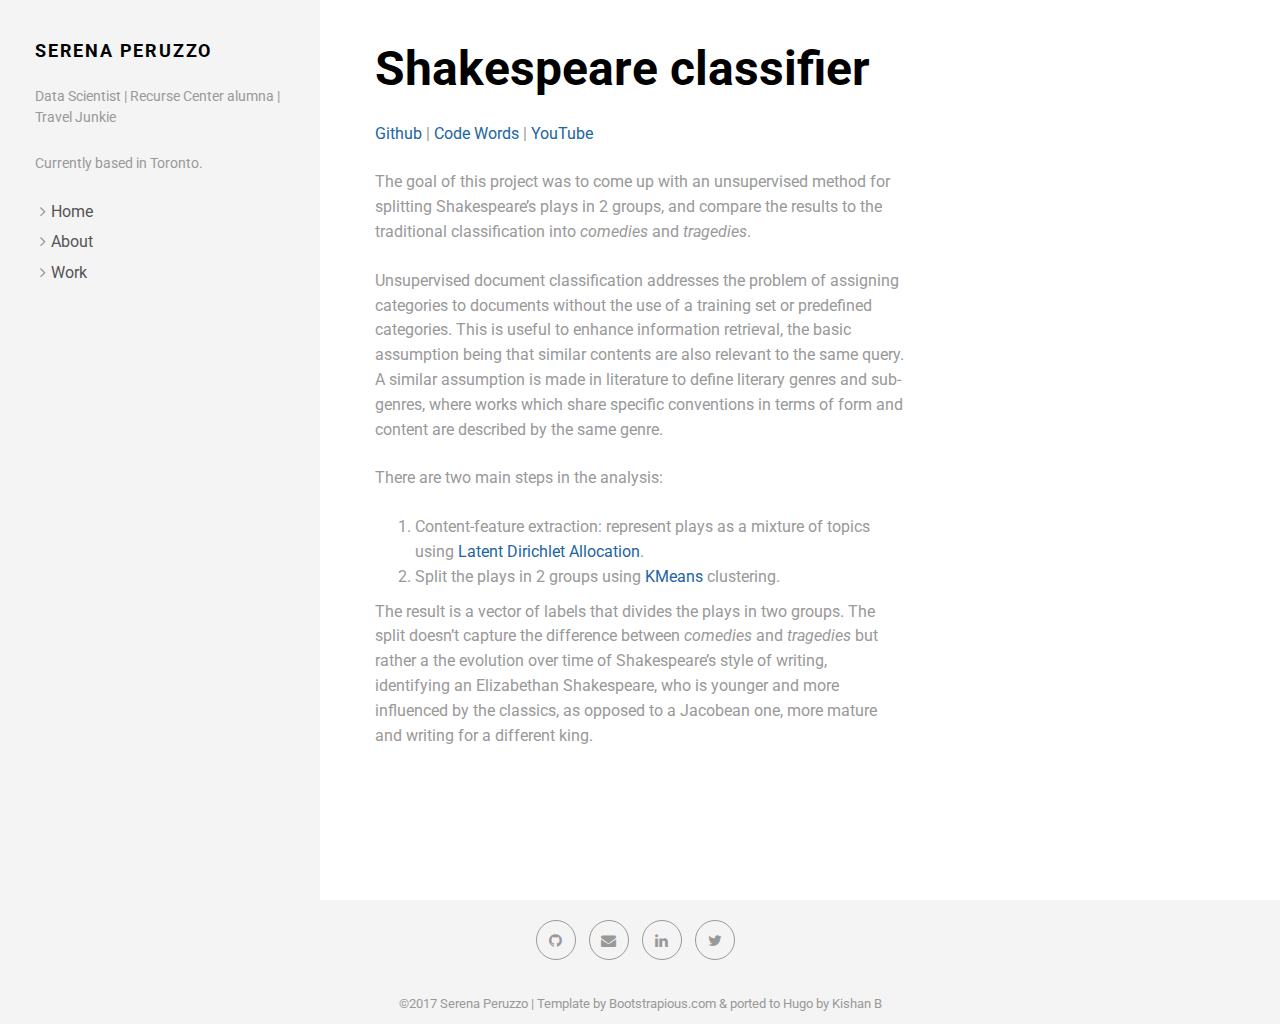
<file: portfolio/shakespeare/index.html>
<!DOCTYPE html>
<html lang="en-us">
<head><meta charset="utf-8">
<meta http-equiv="X-UA-Compatible" content="IE=edge">
<title>Shakespeare classifier</title>
<meta name="description" content="---">
<meta name="viewport" content="width=device-width, initial-scale=1">
<meta name="robots" content="all,follow">
<meta name="googlebot" content="index,follow,snippet,archive">
<link rel="stylesheet" href="https://sereprz.github.io/personal-website/css/bootstrap.min.css">
<link rel="stylesheet" href="//fonts.googleapis.com/css?family=Roboto:400,300,700,400italic">
<link rel="stylesheet" href="https://sereprz.github.io/personal-website/css/font-awesome.min.css">
<link rel="stylesheet" href="https://sereprz.github.io/personal-website/css/owl.carousel.css">
<link rel="stylesheet" href="https://sereprz.github.io/personal-website/css/owl.theme.css">


  <link href="https://sereprz.github.io/personal-website/css/style.blue.css" rel="stylesheet" id="theme-stylesheet">


<link href="https://sereprz.github.io/personal-website/css/custom.css" rel="stylesheet">
<link rel="shortcut icon" href="https://sereprz.github.io/personal-website/static/img/favicon.png">


</head>
<body>
  <div id="all">
      <div class="container-fluid">
          <div class="row row-offcanvas row-offcanvas-left">
              <div id="sidebar" class="col-xs-6 col-sm-4 col-md-3 sidebar-offcanvas">
  <div class="sidebar-content">
    <h1 class="sidebar-heading"><a href="/">Serena Peruzzo</a></h1>
    
      <p class="sidebar-p">Data Scientist | Recurse Center alumna | Travel Junkie</p>
    
      <p class="sidebar-p">Currently based in Toronto.</p>
    
    <ul class="sidebar-menu">
      
      
        <li><a href="https://sereprz.github.io/personal-website/">Home</a></li>
      
        <li><a href="https://sereprz.github.io/personal-website/about/">About</a></li>
      
        <li><a href="https://sereprz.github.io/personal-website/work/">Work</a></li>
      
    </ul>
  </div>
</div>

              
<div class="col-xs-12 col-sm-8 col-md-9 content-column white-background">
  <div class="small-navbar visible-xs">
  <button type="button" data-toggle="offcanvas" class="btn btn-ghost pull-left"> <i class="fa fa-align-left"> </i>Menu</button>
  <h1 class="small-navbar-heading"><a href="/">Serena Peruzzo</a></h1>
</div>

  <div class="row">
    <div class="col-lg-8">
      <div class="content-column-content">
         <h1>Shakespeare classifier</h1>
         <p><a href="https://github.com/sereprz/ShakespeareTextAnalysis">Github</a> | <a href="https://codewords.recurse.com/issues/seven/data-driven-literary-analysis">Code Words</a> | <a href="https://www.youtube.com/watch?v=bmzck327cro">YouTube</a></p>

<p>The goal of this project was to come up with an unsupervised method for splitting Shakespeare&rsquo;s plays in 2 groups, and compare the results to the traditional classification into <em>comedies</em> and <em>tragedies</em>.</p>

<p>Unsupervised document classification addresses the problem of assigning categories to documents without the use of a training set or predefined categories. This is useful to enhance information retrieval, the basic assumption being that similar contents are also relevant to the same query. A similar assumption is made in literature to define literary genres and sub-genres, where works which share specific conventions in terms of form and content are described by the same genre.</p>

<p>There are two main steps in the analysis:</p>

<ol>
<li>Content-feature extraction: represent plays as a mixture of topics using <a href="https://en.wikipedia.org/wiki/Latent_Dirichlet_allocation">Latent Dirichlet Allocation</a>.</li>
<li>Split the plays in 2 groups using <a href="https://en.wikipedia.org/wiki/K-means_clustering">KMeans</a> clustering.</li>
</ol>

<p>The result is a vector of labels that divides the plays in two groups. The split doesn&rsquo;t capture the difference between <em>comedies</em> and <em>tragedies</em> but rather a the evolution over time of Shakespeare&rsquo;s style of writing, identifying an Elizabethan Shakespeare, who is younger and more influenced by the classics, as opposed to a Jacobean one, more mature and writing for a different king.</p>

         
      </div>
    </div>
  </div>
</div>

          </div>
      </div>
  </div>
  <script src="https://sereprz.github.io/personal-website/js/jquery.min.js"></script>
<script src="https://sereprz.github.io/personal-website/js/bootstrap.min.js"></script>
<script src="https://sereprz.github.io/personal-website/js/jquery.cookie.js"> </script>
<script src="https://sereprz.github.io/personal-website/js/ekko-lightbox.js"></script>
<script src="https://sereprz.github.io/personal-website/js/jquery.scrollTo.min.js"></script>
<script src="https://sereprz.github.io/personal-website/js/masonry.pkgd.min.js"></script>
<script src="https://sereprz.github.io/personal-website/js/imagesloaded.pkgd.min.js"></script>
<script src="https://sereprz.github.io/personal-website/js/owl.carousel.min.js"></script>
<script src="https://sereprz.github.io/personal-website/js/front.js"></script>

  <div class="copyright text-center">
    <p class="social">
  
  <a href="https://github.com/sereprz" data-animate-hover="pulse">
    <i class="fa fa-github"></i>
  </a>
  
  
  <a href="mailto:serena.peruzzo@gmail.com" data-animate-hover="pulse" class="email">
    <i class="fa fa-envelope"></i>
  </a>
  
  
  <a href="https://www.linkedin.com/in/speruzzo/" data-animate-hover="pulse">
    <i class="fa fa-linkedin"></i>
  </a>
  
  
  <a href="https://twitter.com/sereprz" data-animate-hover="pulse" class="external twitter">
    <i class="fa fa-twitter"></i>
  </a>
  
</p>

    <p class="credit">
        
          &copy;2017 Serena Peruzzo
        
        | Template by <a href="https://bootstrapious.com/free-templates" class="external">Bootstrapious.com</a>

&amp; ported to Hugo by <a href="https://github.com/kishaningithub">Kishan B</a>

    </p>
</div>
<script type="text/javascript" src="https://cdn.mathjax.org/mathjax/latest/MathJax.js?config=TeX-AMS-MML_HTMLorMML"></script>

</body>
</html>
</file>
